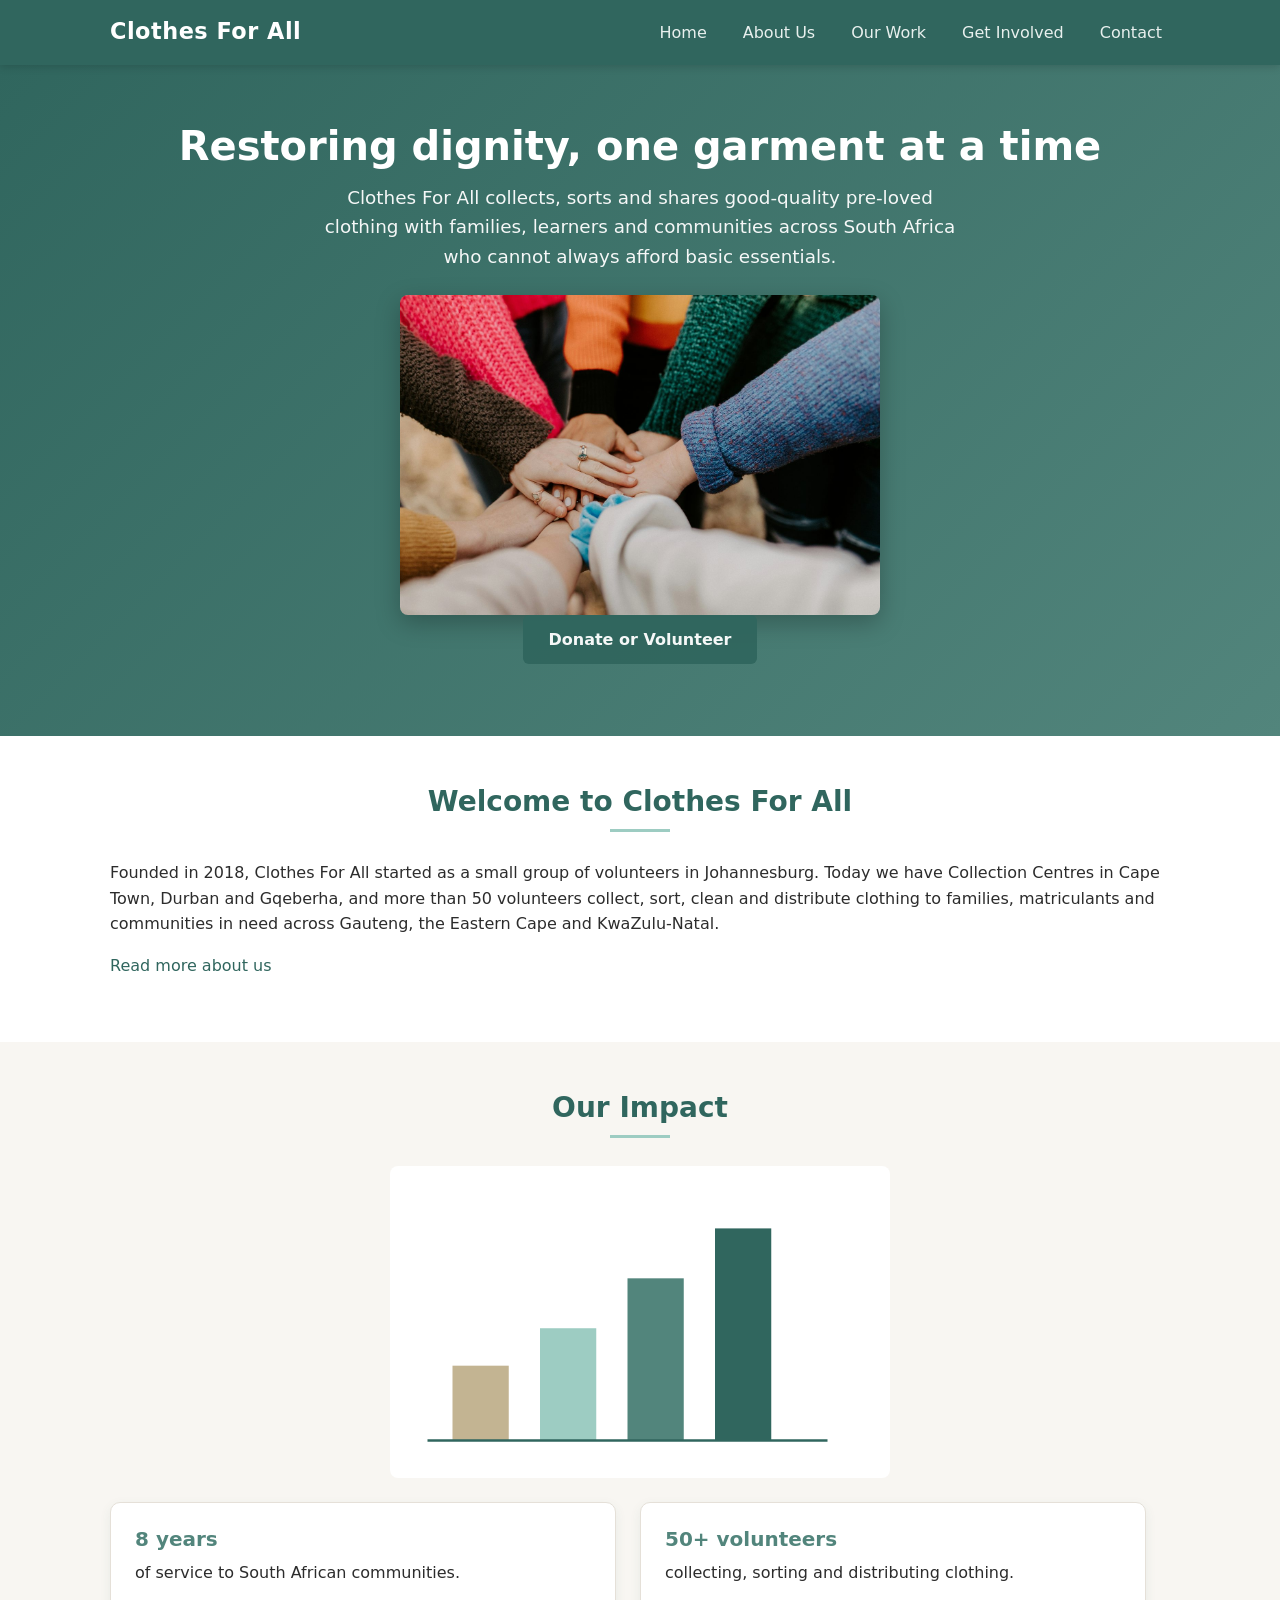
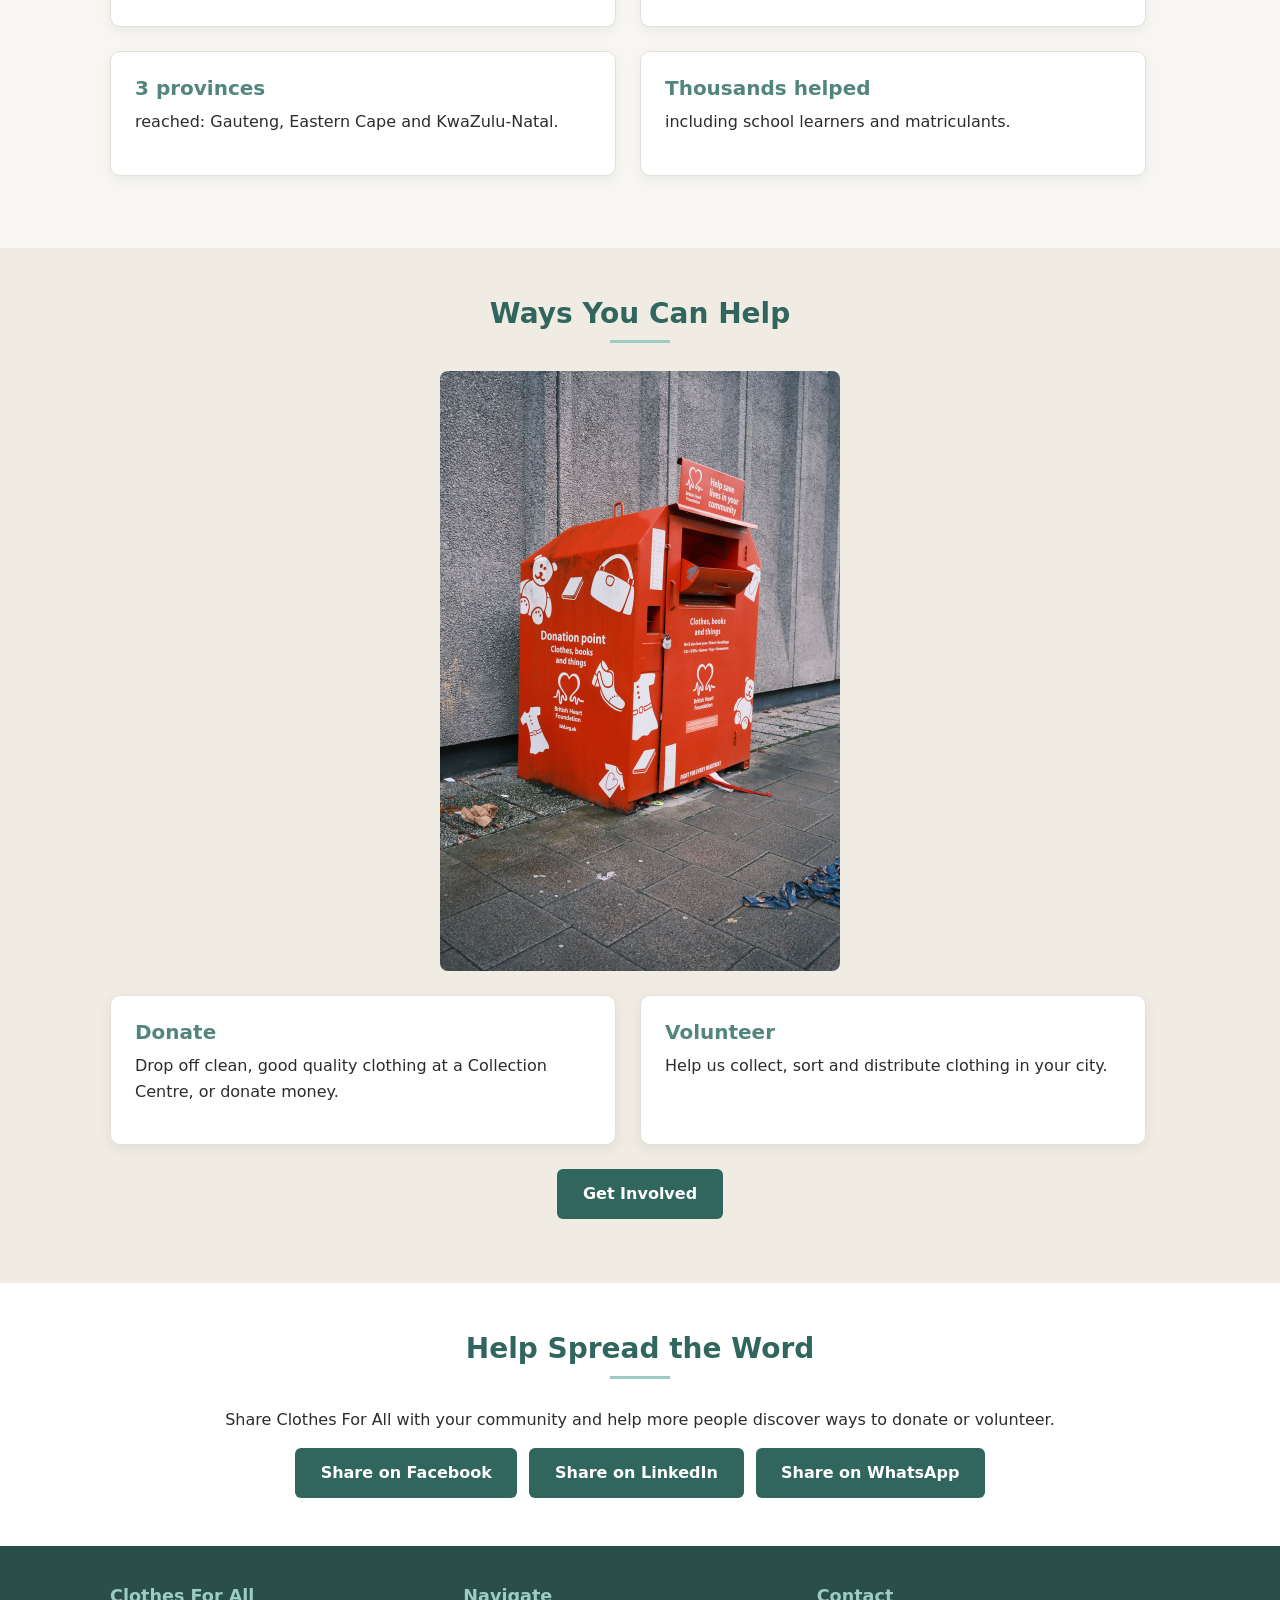
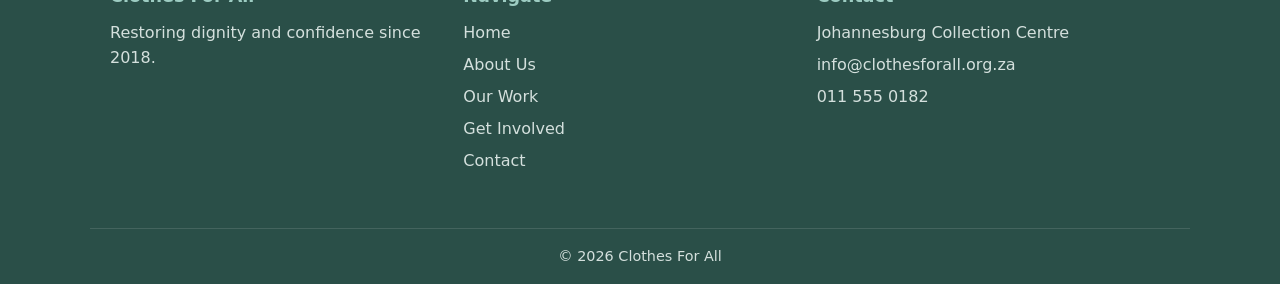
<file: index.html>
<!DOCTYPE html>
<html lang="en">
<head>
  <meta charset="UTF-8">
  <meta name="viewport" content="width=device-width, initial-scale=1.0">
  <meta http-equiv="Content-Security-Policy" content="default-src 'self'; base-uri 'self'; object-src 'none'; script-src 'self'; style-src 'self' 'unsafe-inline'; img-src 'self' data:; connect-src 'self' https://formsubmit.co; frame-src https://maps.google.com; form-action https://formsubmit.co; upgrade-insecure-requests">
  <title>Home | Clothes For All</title>
  <meta name="description" content="Clothes For All collects and redistributes quality pre-loved clothing to families, learners and communities across South Africa. Donate or volunteer.">
  <link rel="canonical" href="https://emgpsd.github.io/wede5020-2026-part-3-neontwampe06-prog/">
  <meta property="og:type" content="website">
  <meta property="og:title" content="Clothes For All | Clothing Support in South Africa">
  <meta property="og:description" content="Help Clothes For All collect and share good-quality clothing with families, learners and communities across South Africa.">
  <meta property="og:url" content="https://emgpsd.github.io/wede5020-2026-part-3-neontwampe06-prog/">
  <meta property="og:image" content="https://emgpsd.github.io/wede5020-2026-part-3-neontwampe06-prog/images/hands-together-community-support.jpg">
  <meta name="twitter:card" content="summary_large_image">
  <link rel="stylesheet" href="css/style.css">
</head>
<body>

  <!-- Header with logo and navigation menu -->
  <header>
    <div class="container">
      <a href="index.html" class="logo">Clothes For All</a>
      <nav>
        <ul>
          <li><a href="index.html">Home</a></li>
          <li><a href="about.html">About Us</a></li>
          <li><a href="services.html">Our Work</a></li>
          <li><a href="enquiry.html">Get Involved</a></li>
          <li><a href="contact.html">Contact</a></li>
        </ul>
      </nav>
    </div>
  </header>

  <main>

    <!-- Hero section -->
    <section class="hero">
      <div class="container">
        <h1>Restoring dignity, one garment at a time</h1>
        <p>Clothes For All collects, sorts and shares good-quality pre-loved clothing with families, learners and communities across South Africa who cannot always afford basic essentials.</p>
        <img src="images/hands-together-community-support.jpg" alt="People placing their hands together to represent unity and community support" width="500" fetchpriority="high" decoding="async">
        <p><a href="enquiry.html" class="btn">Donate or Volunteer</a></p>
      </div>
    </section>

    <!-- Short introduction -->
    <section class="section-white">
      <div class="container">
        <h2>Welcome to Clothes For All</h2>
        <p>
          Founded in 2018, Clothes For All started as a small group of
          volunteers in Johannesburg. Today we have Collection Centres in
          Cape Town, Durban and Gqeberha, and more than 50 volunteers
          collect, sort, clean and distribute clothing to families,
          matriculants and communities in need across Gauteng, the Eastern
          Cape and KwaZulu-Natal.
        </p>
        <p><a href="about.html">Read more about us</a></p>
      </div>
    </section>

    <!-- Organisation facts -->
    <section>
      <div class="container">
        <h2>Our Impact</h2>
        <img src="images/impact-chart.svg" alt="Illustration of a rising bar chart representing the growth of our impact" width="500" loading="lazy" decoding="async">
        <div class="clearfix">
          <div class="col">
            <div class="card">
              <h3>8 years</h3>
              <p>of service to South African communities.</p>
            </div>
          </div>
          <div class="col">
            <div class="card">
              <h3>50+ volunteers</h3>
              <p>collecting, sorting and distributing clothing.</p>
            </div>
          </div>
        </div>
        <div class="clearfix">
          <div class="col">
            <div class="card">
              <h3>3 provinces</h3>
              <p>reached: Gauteng, Eastern Cape and KwaZulu-Natal.</p>
            </div>
          </div>
          <div class="col">
            <div class="card">
              <h3>Thousands helped</h3>
              <p>including school learners and matriculants.</p>
            </div>
          </div>
        </div>
      </div>
    </section>

    <!-- Ways to help -->
    <section class="section-taupe">
      <div class="container">
        <h2>Ways You Can Help</h2>
        <img src="images/donation-bin.jpg" alt="Red clothing donation bin on a city sidewalk" width="400" loading="lazy" decoding="async" style="margin: 0 auto 1.5rem; border-radius: 8px;">
        <div class="clearfix">
          <div class="col">
            <div class="card">
              <h3>Donate</h3>
              <p>Drop off clean, good quality clothing at a Collection Centre, or donate money.</p>
            </div>
          </div>
          <div class="col">
            <div class="card">
              <h3>Volunteer</h3>
              <p>Help us collect, sort and distribute clothing in your city.</p>
            </div>
          </div>
        </div>
        <p style="text-align:center;"><a href="enquiry.html" class="btn">Get Involved</a></p>
      </div>
    </section>

    <section class="section-white">
      <div class="container">
        <h2>Help Spread the Word</h2>
        <p style="text-align: center;">Share Clothes For All with your community and help more people discover ways to donate or volunteer.</p>
        <div class="social-share-links">
          <a class="btn" href="https://www.facebook.com/sharer/sharer.php?u=https%3A%2F%2Femgpsd.github.io%2Fwede5020-2026-part-3-neontwampe06-prog%2F" target="_blank" rel="noopener noreferrer">Share on Facebook</a>
          <a class="btn" href="https://www.linkedin.com/sharing/share-offsite/?url=https%3A%2F%2Femgpsd.github.io%2Fwede5020-2026-part-3-neontwampe06-prog%2F" target="_blank" rel="noopener noreferrer">Share on LinkedIn</a>
          <a class="btn" href="https://wa.me/?text=Discover%20Clothes%20For%20All%20and%20find%20ways%20to%20donate%20or%20volunteer%3A%20https%3A%2F%2Femgpsd.github.io%2Fwede5020-2026-part-3-neontwampe06-prog%2F" target="_blank" rel="noopener noreferrer">Share on WhatsApp</a>
        </div>
      </div>
    </section>

  </main>

  <!-- Footer -->
  <footer>
    <div class="container clearfix">
      <div class="footer-col">
        <h4>Clothes For All</h4>
        <p>Restoring dignity and confidence since 2018.</p>
      </div>
      <div class="footer-col">
        <h4>Navigate</h4>
        <ul>
          <li><a href="index.html">Home</a></li>
          <li><a href="about.html">About Us</a></li>
          <li><a href="services.html">Our Work</a></li>
          <li><a href="enquiry.html">Get Involved</a></li>
          <li><a href="contact.html">Contact</a></li>
        </ul>
      </div>
      <div class="footer-col">
        <h4>Contact</h4>
        <ul>
          <li>Johannesburg Collection Centre</li>
          <li>info@clothesforall.org.za</li>
          <li>011 555 0182</li>
        </ul>
      </div>
    </div>
    <div class="container footer-bottom">
      <p>&copy; <span id="current-year">2026</span> Clothes For All</p>
    </div>
  </footer>

  <script src="js/main.js"></script>
</body>
</html>
</file>
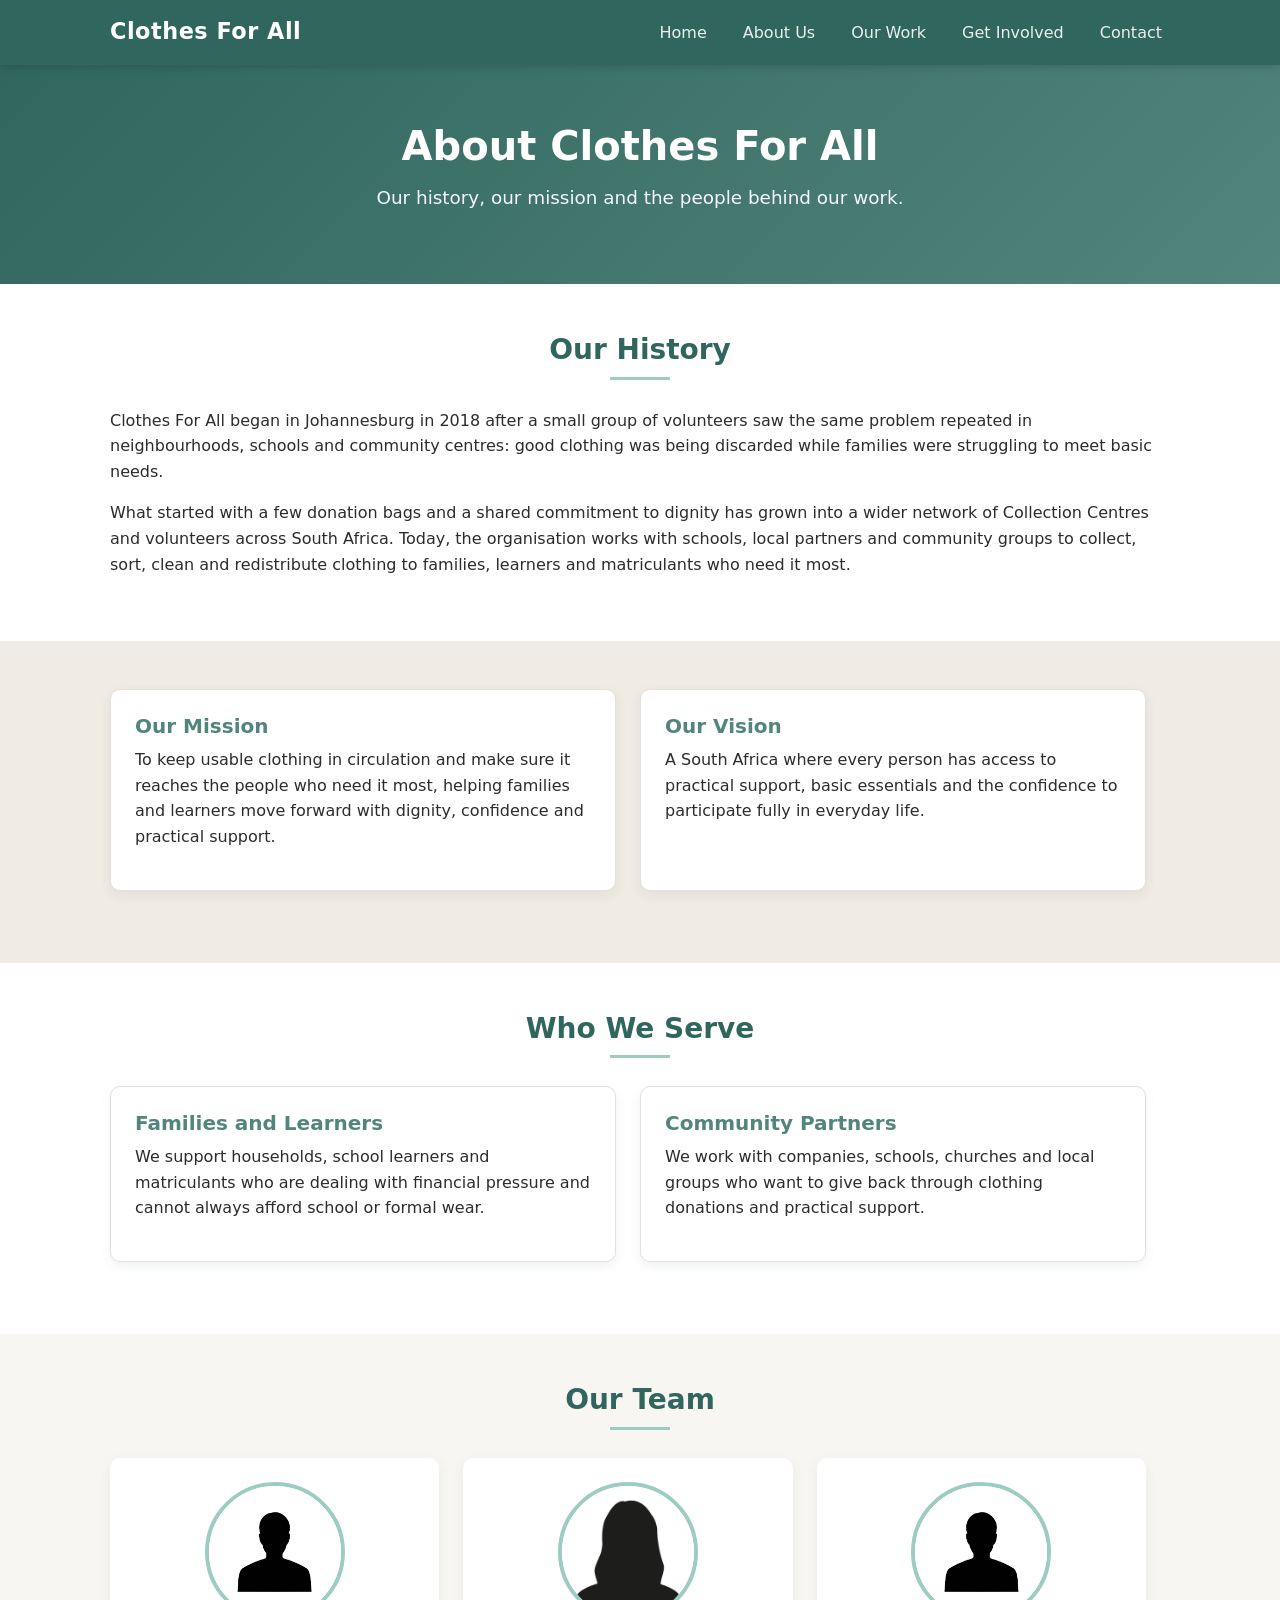
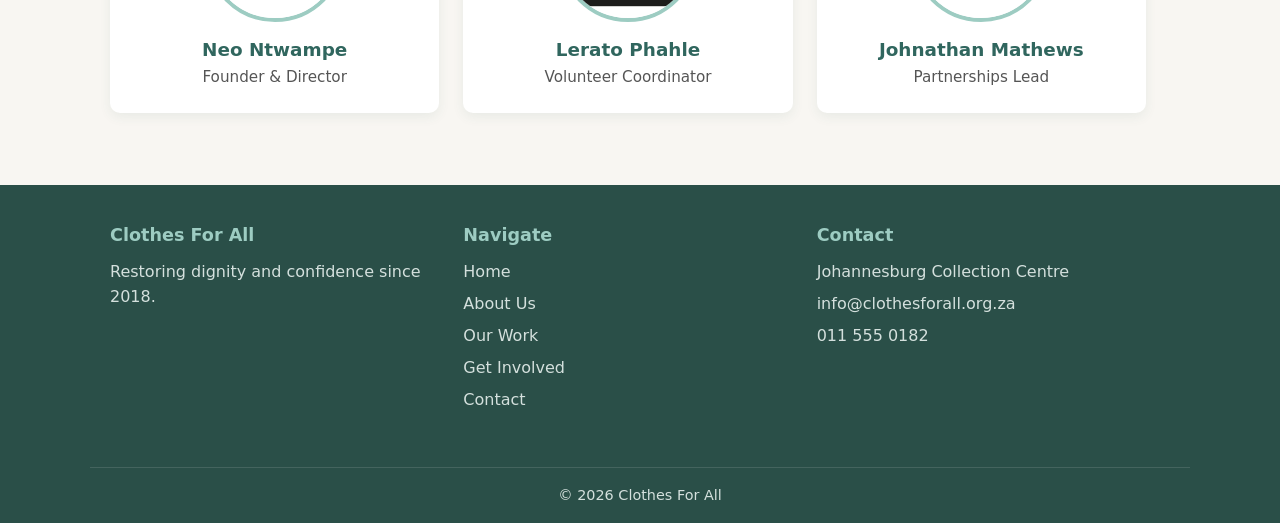
<file: about.html>
<!DOCTYPE html>
<html lang="en">
<head>
  <meta charset="UTF-8">
  <meta name="viewport" content="width=device-width, initial-scale=1.0">
  <meta http-equiv="Content-Security-Policy" content="default-src 'self'; base-uri 'self'; object-src 'none'; script-src 'self'; style-src 'self' 'unsafe-inline'; img-src 'self' data:; connect-src 'self' https://formsubmit.co; frame-src https://maps.google.com; form-action https://formsubmit.co; upgrade-insecure-requests">
  <title>About Clothes For All | Our Mission and Team</title>
  <meta name="description" content="Learn about Clothes For All, our mission to redistribute usable clothing in South Africa, the communities we serve and the team behind our work.">
  <link rel="canonical" href="https://emgpsd.github.io/wede5020-2026-part-3-neontwampe06-prog/about.html">
  <link rel="stylesheet" href="css/style.css">
</head>
<body>

  <!-- Header with logo and navigation menu -->
  <header>
    <div class="container">
      <a href="index.html" class="logo">Clothes For All</a>
      <nav>
        <ul>
          <li><a href="index.html">Home</a></li>
          <li><a href="about.html">About Us</a></li>
          <li><a href="services.html">Our Work</a></li>
          <li><a href="enquiry.html">Get Involved</a></li>
          <li><a href="contact.html">Contact</a></li>
        </ul>
      </nav>
    </div>
  </header>

  <main>

    <section class="hero">
      <div class="container">
        <h1>About Clothes For All</h1>
        <p>Our history, our mission and the people behind our work.</p>
      </div>
    </section>

    <!-- Organisation history -->
    <section class="section-white">
      <div class="container">
        <h2>Our History</h2>
        <p>
          Clothes For All began in Johannesburg in 2018 after a small group of volunteers saw the same problem repeated in neighbourhoods, schools and community centres: good clothing was being discarded while families were struggling to meet basic needs.
        </p>
        <p>
          What started with a few donation bags and a shared commitment to dignity has grown into a wider network of Collection Centres and volunteers across South Africa. Today, the organisation works with schools, local partners and community groups to collect, sort, clean and redistribute clothing to families, learners and matriculants who need it most.
        </p>
      </div>
    </section>

    <!-- Mission and vision -->
    <section class="section-taupe">
      <div class="container clearfix">
        <div class="col">
          <div class="card">
            <h3>Our Mission</h3>
            <p>
              To keep usable clothing in circulation and make sure it reaches the people who need it most, helping families and learners move forward with dignity, confidence and practical support.
            </p>
          </div>
        </div>
        <div class="col">
          <div class="card">
            <h3>Our Vision</h3>
            <p>
              A South Africa where every person has access to practical support, basic essentials and the confidence to participate fully in everyday life.
            </p>
          </div>
        </div>
      </div>
    </section>

    <!-- Who the organisation serves -->
    <section class="section-white">
      <div class="container">
        <h2>Who We Serve</h2>
        <div class="clearfix">
          <div class="col">
            <div class="card">
              <h3>Families and Learners</h3>
              <p>We support households, school learners and matriculants who are dealing with financial pressure and cannot always afford school or formal wear.</p>
            </div>
          </div>
          <div class="col">
            <div class="card">
              <h3>Community Partners</h3>
              <p>We work with companies, schools, churches and local groups who want to give back through clothing donations and practical support.</p>
            </div>
          </div>
        </div>
      </div>
    </section>

    <!-- Team members -->
    <section>
      <div class="container">
        <h2>Our Team</h2>
        <div class="clearfix">
          <div class="team-member">
            <img src="images/team-member-neo.jpg" alt="Portrait illustration of Neo Ntwampe" loading="lazy" decoding="async">
            <h3>Neo Ntwampe</h3>
            <p>Founder &amp; Director</p>
          </div>
          <div class="team-member">
            <img src="images/team-member-lerato.jpg" alt="Portrait illustration of Lerato Phahle" loading="lazy" decoding="async">
            <h3>Lerato Phahle</h3>
            <p>Volunteer Coordinator</p>
          </div>
          <div class="team-member">
            <img src="images/team-member-johnathan.jpg" alt="Portrait illustration of Johnathan Mathews" loading="lazy" decoding="async">
            <h3>Johnathan Mathews</h3>
            <p>Partnerships Lead</p>
          </div>
        </div>
      </div>
    </section>

  </main>

  <!-- Footer -->
  <footer>
    <div class="container clearfix">
      <div class="footer-col">
        <h4>Clothes For All</h4>
        <p>Restoring dignity and confidence since 2018.</p>
      </div>
      <div class="footer-col">
        <h4>Navigate</h4>
        <ul>
          <li><a href="index.html">Home</a></li>
          <li><a href="about.html">About Us</a></li>
          <li><a href="services.html">Our Work</a></li>
          <li><a href="enquiry.html">Get Involved</a></li>
          <li><a href="contact.html">Contact</a></li>
        </ul>
      </div>
      <div class="footer-col">
        <h4>Contact</h4>
        <ul>
          <li>Johannesburg Collection Centre</li>
          <li>info@clothesforall.org.za</li>
          <li>011 555 0182</li>
        </ul>
      </div>
    </div>
    <div class="container footer-bottom">
      <p>&copy; <span id="current-year">2026</span> Clothes For All</p>
    </div>
  </footer>

  <script src="js/main.js"></script>
</body>
</html>
</file>
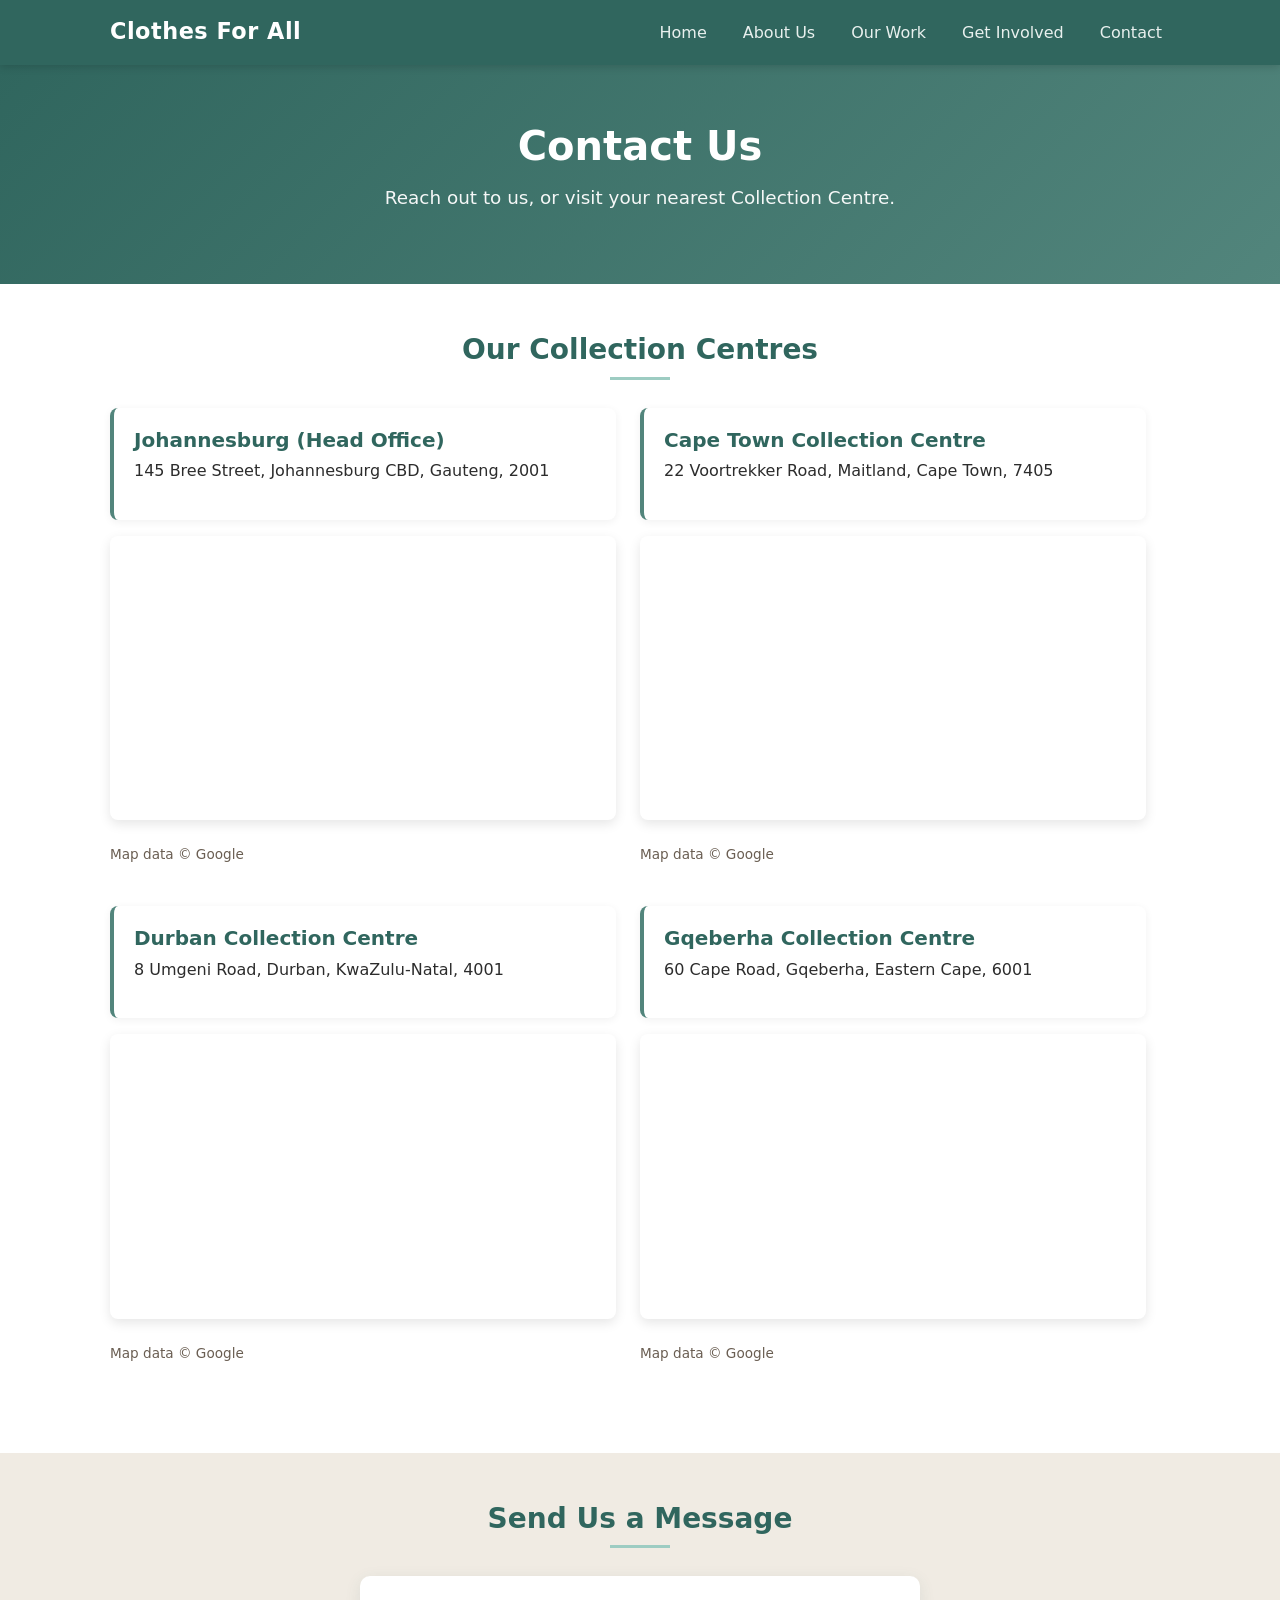
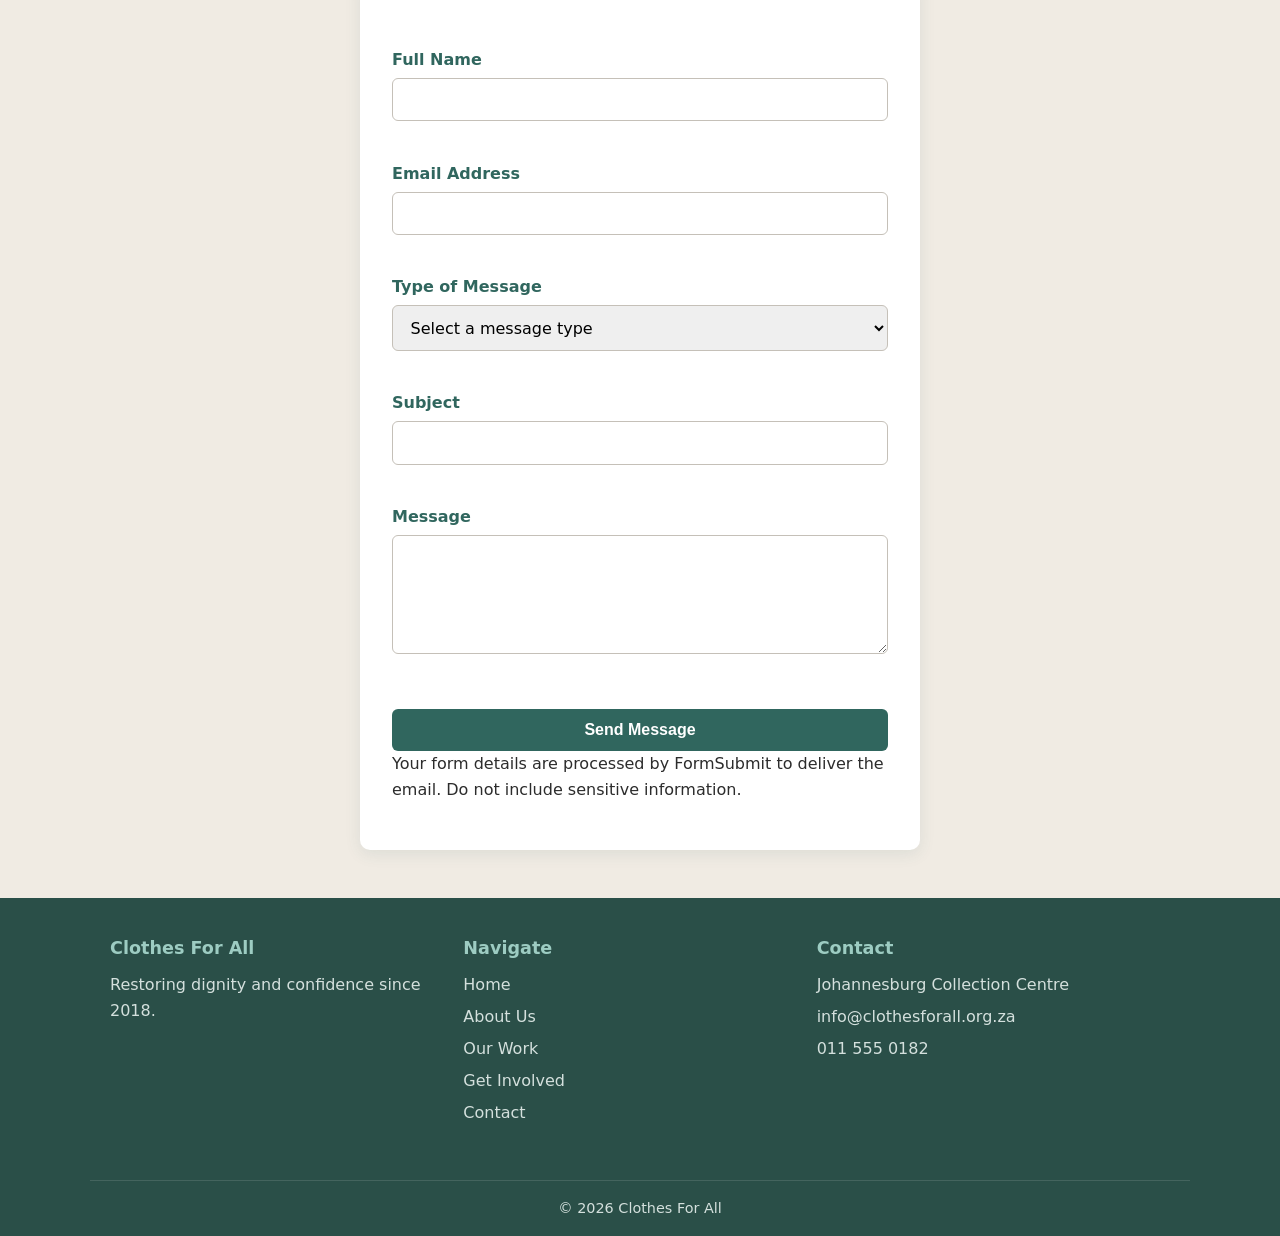
<file: contact.html>
<!DOCTYPE html>
<html lang="en">
<head>
  <meta charset="UTF-8">
  <meta name="viewport" content="width=device-width, initial-scale=1.0">
  <meta http-equiv="Content-Security-Policy" content="default-src 'self'; base-uri 'self'; object-src 'none'; script-src 'self'; style-src 'self' 'unsafe-inline'; img-src 'self' data:; connect-src 'self' https://formsubmit.co; frame-src https://www.google.com https://maps.google.com; form-action https://formsubmit.co; upgrade-insecure-requests">
  <title>Contact and Collection Centres | Clothes For All</title>
  <meta name="description" content="Contact Clothes For All and find collection centre locations in Johannesburg, Cape Town, Durban and Gqeberha, South Africa.">
  <link rel="canonical" href="https://emgpsd.github.io/wede5020-2026-part-3-neontwampe06-prog/contact.html">
  <link rel="stylesheet" href="css/style.css">
</head>
<body>

  <!-- Header with logo and navigation menu -->
  <header>
    <div class="container">
      <a href="index.html" class="logo">Clothes For All</a>
      <nav>
        <ul>
          <li><a href="index.html">Home</a></li>
          <li><a href="about.html">About Us</a></li>
          <li><a href="services.html">Our Work</a></li>
          <li><a href="enquiry.html">Get Involved</a></li>
          <li><a href="contact.html">Contact</a></li>
        </ul>
      </nav>
    </div>
  </header>

  <main>

    <section class="hero">
      <div class="container">
        <h1>Contact Us</h1>
        <p>Reach out to us, or visit your nearest Collection Centre.</p>
      </div>
    </section>

    <!-- Collection centre locations with maps -->
    <section class="section-white">
      <div class="container">
        <h2>Our Collection Centres</h2>

        <div class="clearfix">
          <div class="col">
            <div class="location-box">
              <h3>Johannesburg (Head Office)</h3>
              <p>145 Bree Street, Johannesburg CBD, Gauteng, 2001</p>
            </div>
            <div class="map-embed">
              <iframe
                src="https://www.google.com/maps?q=Johannesburg%20CBD%2C%20South%20Africa&output=embed"
                title="Map of the Johannesburg Collection Centre"
                loading="lazy">
              </iframe>
            </div>
            <p style="font-size: 0.85rem; color: #6a5e52; margin-top: 0.5rem;">Map data © Google</p>
          </div>

          <div class="col">
            <div class="location-box">
              <h3>Cape Town Collection Centre</h3>
              <p>22 Voortrekker Road, Maitland, Cape Town, 7405</p>
            </div>
            <div class="map-embed">
              <iframe
                src="https://www.google.com/maps?q=Maitland%2C%20Cape%20Town%2C%20South%20Africa&output=embed"
                title="Map of the Cape Town Collection Centre"
                loading="lazy">
              </iframe>
            </div>
            <p style="font-size: 0.85rem; color: #6a5e52; margin-top: 0.5rem;">Map data © Google</p>
          </div>
        </div>

        <div class="clearfix">
          <div class="col">
            <div class="location-box">
              <h3>Durban Collection Centre</h3>
              <p>8 Umgeni Road, Durban, KwaZulu-Natal, 4001</p>
            </div>
            <div class="map-embed">
              <iframe
                src="https://www.google.com/maps?q=8%20Umgeni%20Road%2C%20Durban%2C%20KwaZulu-Natal%2C%204001&output=embed"
                title="Map of the Durban Collection Centre at 8 Umgeni Road"
                loading="lazy">
              </iframe>
            </div>
            <p style="font-size: 0.85rem; color: #6a5e52; margin-top: 0.5rem;">Map data © Google</p>
          </div>
          <div class="col">
            <div class="location-box">
              <h3>Gqeberha Collection Centre</h3>
              <p>60 Cape Road, Gqeberha, Eastern Cape, 6001</p>
            </div>
            <div class="map-embed">
              <iframe
                src="https://www.google.com/maps?q=60%20Cape%20Road%2C%20Gqeberha%2C%20Eastern%20Cape%2C%206001&output=embed"
                title="Map of the Gqeberha Collection Centre at 60 Cape Road"
                loading="lazy">
              </iframe>
            </div>
            <p style="font-size: 0.85rem; color: #6a5e52; margin-top: 0.5rem;">Map data © Google</p>
          </div>
        </div>
      </div>
    </section>

    <!-- Contact form -->
    <section class="section-taupe">
      <div class="container">
        <h2>Send Us a Message</h2>

        <div class="form-box">
          <p id="form-message" role="status" aria-live="polite"></p>

          <form
            action="https://formsubmit.co/info@clothesforall.org.za"
            data-ajax-action="https://formsubmit.co/ajax/info@clothesforall.org.za"
            method="post"
            novalidate>
            <input type="text" name="_honey" tabindex="-1" autocomplete="off" aria-hidden="true" style="display:none">

            <label for="c-name">Full Name</label>
            <input type="text" id="c-name" name="name" maxlength="80" minlength="2" required aria-invalid="false">
            <div id="c-name-error" class="field-error" aria-live="polite"></div>

            <label for="c-email">Email Address</label>
            <input type="email" id="c-email" name="email" maxlength="254" required aria-invalid="false">
            <div id="c-email-error" class="field-error" aria-live="polite"></div>

            <label for="c-type">Type of Message</label>
            <select id="c-type" name="message-type" required aria-invalid="false">
              <option value="" disabled selected>Select a message type</option>
              <option value="General enquiry">General enquiry</option>
              <option value="Donation">Donation</option>
              <option value="Volunteer">Volunteering</option>
              <option value="Request for support">Request for support</option>
              <option value="Partnership or sponsorship">Partnership or sponsorship</option>
              <option value="Other">Other</option>
            </select>
            <div id="c-type-error" class="field-error" aria-live="polite"></div>

            <label for="c-subject">Subject</label>
            <input type="text" id="c-subject" name="subject" maxlength="120" minlength="3" required aria-invalid="false">
            <div id="c-subject-error" class="field-error" aria-live="polite"></div>

            <label for="c-message">Message</label>
            <textarea id="c-message" name="message" rows="5" minlength="10" maxlength="1000" required aria-invalid="false"></textarea>
            <div id="c-message-error" class="field-error" aria-live="polite"></div>

            <button type="submit" class="btn">Send Message</button>
          </form>
          <p>Your form details are processed by FormSubmit to deliver the email. Do not include sensitive information.</p>
        </div>
      </div>
    </section>

  </main>

  <!-- Footer -->
  <footer>
    <div class="container clearfix">
      <div class="footer-col">
        <h4>Clothes For All</h4>
        <p>Restoring dignity and confidence since 2018.</p>
      </div>
      <div class="footer-col">
        <h4>Navigate</h4>
        <ul>
          <li><a href="index.html">Home</a></li>
          <li><a href="about.html">About Us</a></li>
          <li><a href="services.html">Our Work</a></li>
          <li><a href="enquiry.html">Get Involved</a></li>
          <li><a href="contact.html">Contact</a></li>
        </ul>
      </div>
      <div class="footer-col">
        <h4>Contact</h4>
        <ul>
          <li>Johannesburg Collection Centre</li>
          <li>info@clothesforall.org.za</li>
          <li>011 555 0182</li>
        </ul>
      </div>
    </div>
    <div class="container footer-bottom">
      <p>&copy; <span id="current-year">2026</span> Clothes For All</p>
    </div>
  </footer>

  <script src="js/main.js"></script>
</body>
</html>
</file>
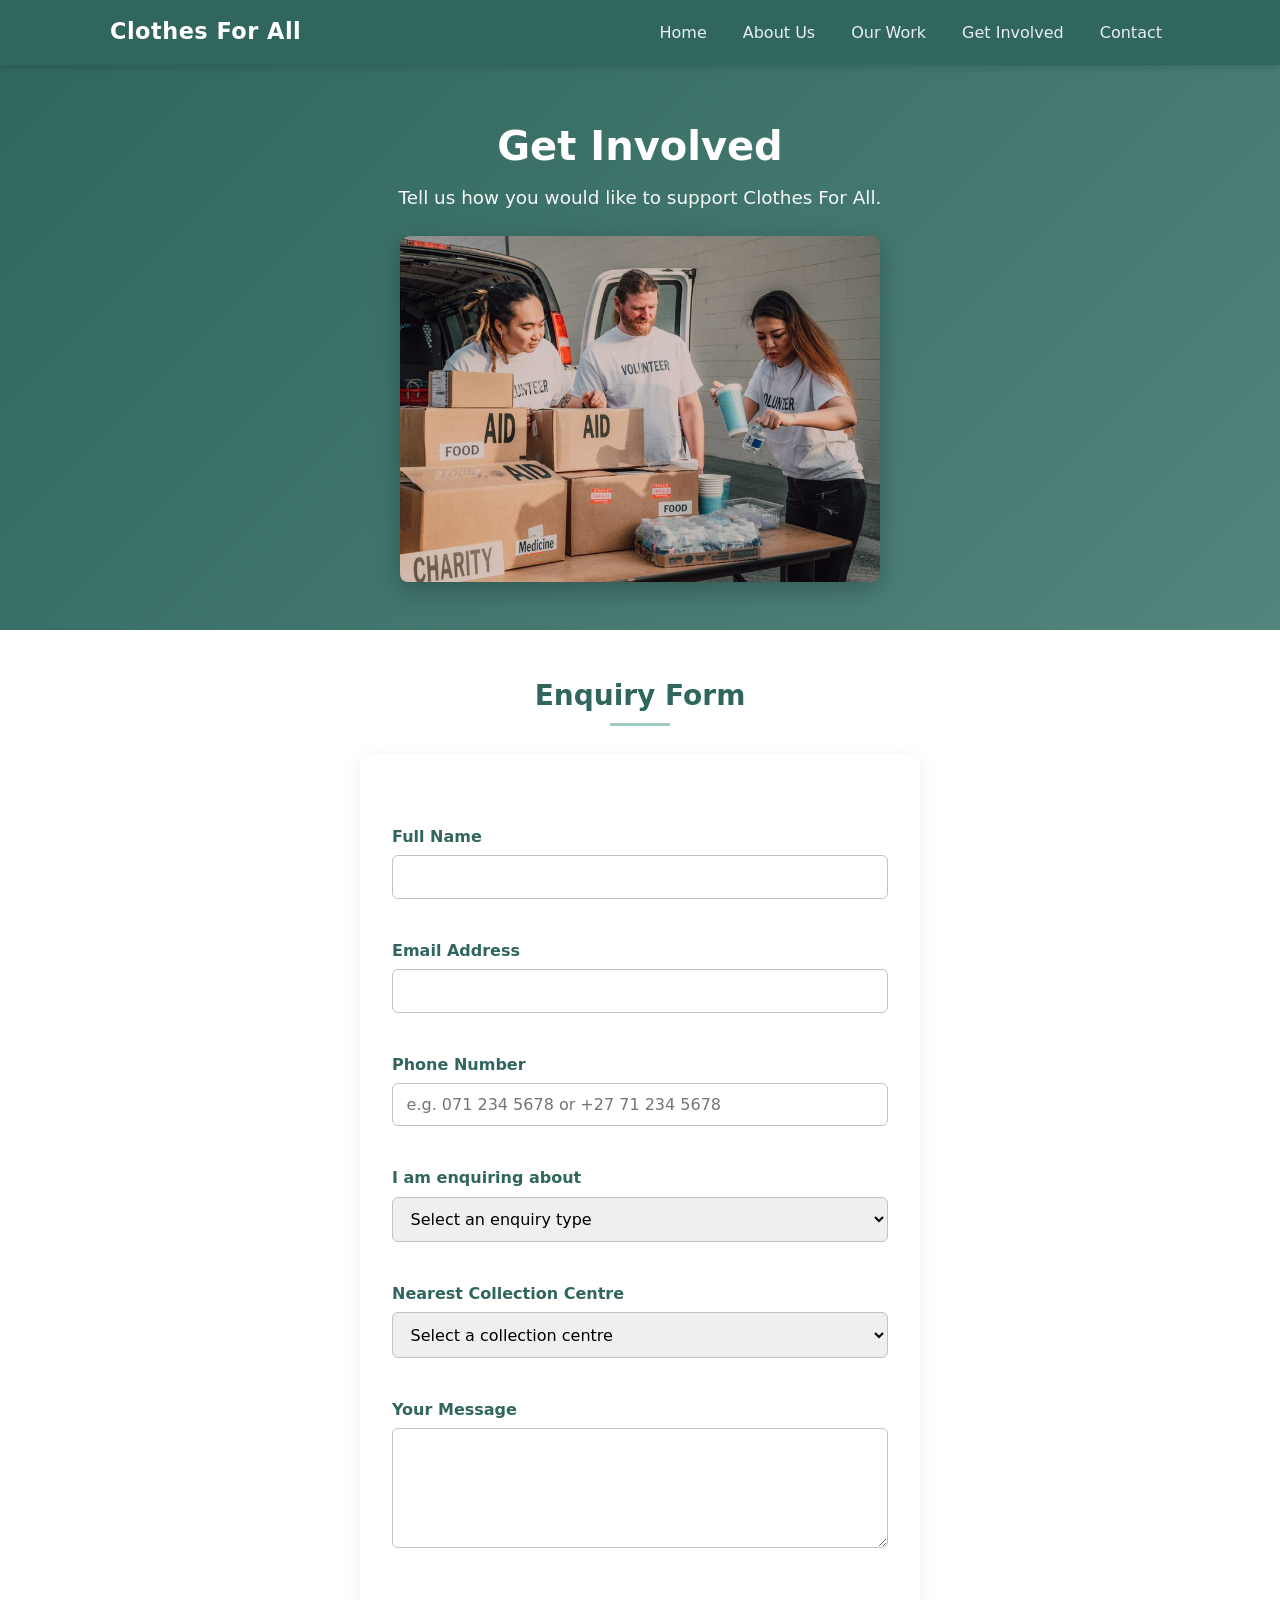
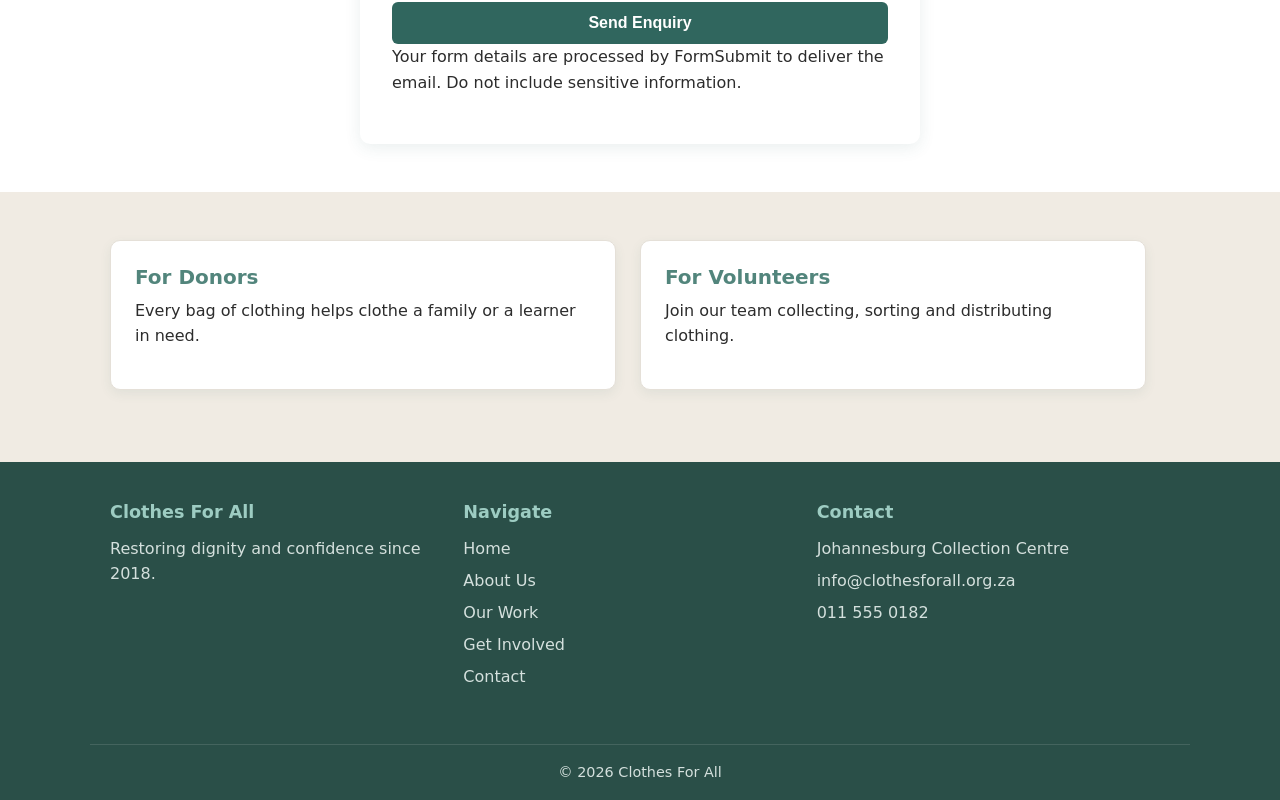
<file: enquiry.html>
<!DOCTYPE html>
<html lang="en">
<head>
  <meta charset="UTF-8">
  <meta name="viewport" content="width=device-width, initial-scale=1.0">
  <meta http-equiv="Content-Security-Policy" content="default-src 'self'; base-uri 'self'; object-src 'none'; script-src 'self'; style-src 'self' 'unsafe-inline'; img-src 'self' data:; connect-src 'self' https://formsubmit.co; frame-src https://maps.google.com; form-action https://formsubmit.co; upgrade-insecure-requests">
  <title>Donate or Volunteer | Get Involved with Clothes For All</title>
  <meta name="description" content="Donate clothing, volunteer or discuss sponsorship with Clothes For All. Send an enquiry and choose your nearest South African collection centre.">
  <link rel="canonical" href="https://emgpsd.github.io/wede5020-2026-part-3-neontwampe06-prog/enquiry.html">
  <link rel="stylesheet" href="css/style.css">
</head>
<body>

  <!-- Header with logo and navigation menu -->
  <header>
    <div class="container">
      <a href="index.html" class="logo">Clothes For All</a>
      <nav>
        <ul>
          <li><a href="index.html">Home</a></li>
          <li><a href="about.html">About Us</a></li>
          <li><a href="services.html">Our Work</a></li>
          <li><a href="enquiry.html">Get Involved</a></li>
          <li><a href="contact.html">Contact</a></li>
        </ul>
      </nav>
    </div>
  </header>

  <main>

    <section class="hero">
      <div class="container">
        <h1>Get Involved</h1>
        <p>Tell us how you would like to support Clothes For All.</p>
        <img src="images/sorting-clothes.jpg" alt="Volunteers organising clothing and aid donations for the community" width="500" fetchpriority="high" decoding="async">
      </div>
    </section>

    <!-- Enquiry form -->
    <section class="section-white">
      <div class="container">
        <h2>Enquiry Form</h2>

        <div class="form-box">
          <p id="form-message" role="status" aria-live="polite"></p>

          <form
            action="https://formsubmit.co/info@clothesforall.org.za"
            data-ajax-action="https://formsubmit.co/ajax/info@clothesforall.org.za"
            method="post"
            novalidate>
            <input type="text" name="_honey" tabindex="-1" autocomplete="off" aria-hidden="true" style="display:none">

            <label for="full-name">Full Name</label>
            <input type="text" id="full-name" name="full-name" maxlength="80" minlength="2" required aria-invalid="false">
            <div id="full-name-error" class="field-error" aria-live="polite"></div>

            <label for="email">Email Address</label>
            <input type="email" id="email" name="email" maxlength="254" required aria-invalid="false">
            <div id="email-error" class="field-error" aria-live="polite"></div>

            <label for="phone">Phone Number</label>
            <input type="tel" id="phone" name="phone" maxlength="15" aria-invalid="false" placeholder="e.g. 071 234 5678 or +27 71 234 5678">
            <div id="phone-error" class="field-error" aria-live="polite"></div>

            <label for="enquiry-type">I am enquiring about</label>
            <select id="enquiry-type" name="enquiry-type" required aria-invalid="false">
              <option value="" disabled selected>Select an enquiry type</option>
              <option value="donation">Donating clothing or money</option>
              <option value="volunteer">Becoming a volunteer</option>
              <option value="sponsor">Becoming a corporate sponsor</option>
              <option value="other">Other</option>
            </select>
            <div id="enquiry-type-error" class="field-error" aria-live="polite"></div>

            <label for="city">Nearest Collection Centre</label>
            <select id="city" name="city" aria-invalid="false">
              <option value="">Select a collection centre</option>
              <option value="johannesburg">Johannesburg</option>
              <option value="cape-town">Cape Town</option>
              <option value="durban">Durban</option>
              <option value="gqeberha">Gqeberha</option>
            </select>
            <div id="city-error" class="field-error" aria-live="polite"></div>

            <label for="message">Your Message</label>
            <textarea id="message" name="message" rows="5" minlength="10" maxlength="1000" required aria-invalid="false"></textarea>
            <div id="message-error" class="field-error" aria-live="polite"></div>

            <button type="submit" class="btn">Send Enquiry</button>
          </form>
          <p>Your form details are processed by FormSubmit to deliver the email. Do not include sensitive information.</p>
        </div>
      </div>
    </section>

    <!-- Reasons to get involved -->
    <section class="section-taupe">
      <div class="container clearfix">
        <div class="col">
          <div class="card">
            <h3>For Donors</h3>
            <p>Every bag of clothing helps clothe a family or a learner in need.</p>
          </div>
        </div>
        <div class="col">
          <div class="card">
            <h3>For Volunteers</h3>
            <p>Join our team collecting, sorting and distributing clothing.</p>
          </div>
        </div>
      </div>
    </section>

  </main>

  <!-- Footer -->
  <footer>
    <div class="container clearfix">
      <div class="footer-col">
        <h4>Clothes For All</h4>
        <p>Restoring dignity and confidence since 2018.</p>
      </div>
      <div class="footer-col">
        <h4>Navigate</h4>
        <ul>
          <li><a href="index.html">Home</a></li>
          <li><a href="about.html">About Us</a></li>
          <li><a href="services.html">Our Work</a></li>
          <li><a href="enquiry.html">Get Involved</a></li>
          <li><a href="contact.html">Contact</a></li>
        </ul>
      </div>
      <div class="footer-col">
        <h4>Contact</h4>
        <ul>
          <li>Johannesburg Collection Centre</li>
          <li>info@clothesforall.org.za</li>
          <li>011 555 0182</li>
        </ul>
      </div>
    </div>
    <div class="container footer-bottom">
      <p>&copy; <span id="current-year">2026</span> Clothes For All</p>
    </div>
  </footer>

  <script src="js/main.js"></script>
</body>
</html>
</file>
<file: css/style.css>
/* =========================================================
   Clothes For All – style.css
   External stylesheet for Part 2 (CSS Styling & Responsive)
   Colour palette drawn from impact-chart.svg:
   #30665E (deep teal), #52857C, #9DCCC2, #C3B492 (taupe)
   ========================================================= */

/* ---------- 1. CSS Reset / Base ---------- */
*,
*::before,
*::after {
  box-sizing: border-box;
  margin: 0;
  padding: 0;
}

html {
  font-size: 100%;          /* 16px baseline */
  scroll-behavior: smooth;
}

body {
  font-family: "Segoe UI", system-ui, -apple-system, BlinkMacSystemFont, "Helvetica Neue", Arial, sans-serif;
  font-size: 1rem;
  line-height: 1.6;
  color: #2c2c2c;
  background-color: #f8f6f2;
  min-height: 100vh;
  display: flex;
  flex-direction: column;
}

img {
  max-width: 100%;
  height: auto;
  display: block;
}

a {
  color: #30665E;
  text-decoration: none;
  transition: color 0.25s ease, background-color 0.25s ease;
}

a:hover,
a:focus {
  color: #52857C;
  outline: none;
}

ul {
  list-style: none;
}

/* ---------- 2. Typography ---------- */
h1, h2, h3, h4 {
  font-weight: 700;
  line-height: 1.25;
  color: #30665E;
  margin-bottom: 0.75rem;
}

h1 { font-size: 2.25rem; }
h2 { font-size: 1.75rem; }
h3 { font-size: 1.25rem; }
h4 { font-size: 1.1rem; }

p {
  margin-bottom: 1rem;
}

/* ---------- 3. Layout helpers ---------- */
.container {
  width: 100%;
  max-width: 1100px;
  margin: 0 auto;
  padding: 0 1.25rem;
}

.clearfix::after {
  content: "";
  display: table;
  clear: both;
}

/* ---------- 4. Header & Navigation ---------- */
header {
  background-color: #30665E;
  color: #fff;
  padding: 0.9rem 0;
  position: sticky;
  top: 0;
  z-index: 100;
  box-shadow: 0 2px 8px rgba(0, 0, 0, 0.15);
}

header .container {
  display: flex;
  flex-wrap: wrap;
  align-items: center;
  justify-content: space-between;
  gap: 1rem;
}

.logo {
  font-size: 1.4rem;
  font-weight: 700;
  color: #fff;
  letter-spacing: 0.5px;
}

.logo:hover,
.logo:focus {
  color: #9DCCC2;
}

nav ul {
  display: flex;
  flex-wrap: wrap;
  gap: 0.35rem 1.25rem;
}

nav a {
  color: #e8f0ee;
  font-weight: 500;
  padding: 0.35rem 0.5rem;
  border-radius: 4px;
}

nav a:hover,
nav a:focus {
  background-color: rgba(255, 255, 255, 0.15);
  color: #fff;
}

/* ---------- 5. Hero ---------- */
.hero {
  background: linear-gradient(135deg, #30665E 0%, #52857C 100%);
  color: #fff;
  padding: 3.5rem 0 3rem;
  text-align: center;
}

.hero h1 {
  color: #fff;
  font-size: 2.5rem;
  margin-bottom: 0.75rem;
}

.hero p {
  font-size: 1.15rem;
  max-width: 640px;
  margin: 0 auto 1.5rem;
  opacity: 0.95;
}

.hero img {
  margin: 1.5rem auto 0;
  border-radius: 8px;
  box-shadow: 0 8px 24px rgba(0, 0, 0, 0.25);
  max-width: 480px;
}

.not-found {
  flex: 1;
  display: flex;
  align-items: center;
  min-height: 60vh;
}

.not-found-code {
  color: #9DCCC2;
  font-size: clamp(5rem, 18vw, 9rem);
  font-weight: 800;
  line-height: 1;
  letter-spacing: 0.08em;
  margin-bottom: 0.5rem;
}

.not-found .btn {
  background-color: #fff;
  color: #30665E;
}

.not-found .btn:hover,
.not-found .btn:focus {
  background-color: #9DCCC2;
  color: #2c2c2c;
}

.not-found-links {
  margin: 1.5rem auto 0;
  font-size: 0.95rem;
}

.not-found-links a {
  color: #fff;
  text-decoration: underline;
  text-underline-offset: 0.2em;
}

/* ---------- 6. Sections ---------- */
section {
  padding: 3rem 0;
}

.section-white {
  background-color: #ffffff;
}

.section-taupe {
  background-color: #f0ebe3; /* soft taupe derived from #C3B492 */
}

section h2 {
  text-align: center;
  margin-bottom: 1.75rem;
  position: relative;
}

section h2::after {
  content: "";
  display: block;
  width: 60px;
  height: 3px;
  background-color: #9DCCC2;
  margin: 0.6rem auto 0;
}

/* ---------- 7. Cards & Columns (Flexbox) ---------- */
.clearfix {
  display: flex;
  flex-wrap: wrap;
  gap: 1.5rem;
  margin-bottom: 1.5rem;
}

.col {
  flex: 1 1 280px;
}

.card {
  background-color: #fff;
  border-radius: 10px;
  padding: 1.5rem;
  height: 100%;
  box-shadow: 0 4px 12px rgba(48, 102, 94, 0.08);
  border: 1px solid #e5e0d8;
  transition: transform 0.25s ease, box-shadow 0.25s ease;
}

.card:hover {
  transform: translateY(-4px);
  box-shadow: 0 10px 24px rgba(48, 102, 94, 0.15);
}

.card h3 {
  color: #52857C;
  margin-bottom: 0.5rem;
}

/* ---------- 8. Buttons ---------- */
.btn {
  display: inline-block;
  background-color: #30665E;
  color: #fff;
  font-weight: 600;
  padding: 0.75rem 1.6rem;
  border-radius: 6px;
  border: none;
  cursor: pointer;
  font-size: 1rem;
  transition: background-color 0.25s ease, transform 0.15s ease;
}

.btn:hover,
.btn:focus {
  background-color: #52857C;
  color: #fff;
  transform: translateY(-2px);
}

.btn:active {
  transform: translateY(0);
}

.social-share-links {
  display: flex;
  justify-content: center;
  flex-wrap: wrap;
  gap: 0.75rem;
}

/* ---------- 9. Team members ---------- */
.team-member {
  flex: 1 1 200px;
  text-align: center;
  background-color: #fff;
  border-radius: 10px;
  padding: 1.5rem 1rem;
  box-shadow: 0 4px 12px rgba(48, 102, 94, 0.08);
}

.team-member img {
  width: 140px;
  height: 140px;
  object-fit: cover;
  border-radius: 50%;
  margin: 0 auto 1rem;
  border: 4px solid #9DCCC2;
  background-color: #e8f0ee;
}

.team-member h3 {
  margin-bottom: 0.25rem;
  font-size: 1.15rem;
}

.team-member p {
  color: #555;
  font-size: 0.95rem;
  margin-bottom: 0;
}

/* ---------- 10. Forms ---------- */
.form-box {
  max-width: 560px;
  margin: 0 auto;
  background-color: #fff;
  padding: 2rem;
  border-radius: 10px;
  box-shadow: 0 4px 16px rgba(48, 102, 94, 0.1);
}

.form-box label {
  display: block;
  font-weight: 600;
  margin-bottom: 0.35rem;
  color: #30665E;
}

.form-box input,
.form-box select,
.form-box textarea {
  width: 100%;
  padding: 0.7rem 0.85rem;
  margin-bottom: 1.1rem;
  border: 1px solid #c5c0b8;
  border-radius: 6px;
  font-size: 1rem;
  font-family: inherit;
  transition: border-color 0.2s ease, box-shadow 0.2s ease;
}

.form-box input:focus,
.form-box select:focus,
.form-box textarea:focus {
  outline: none;
  border-color: #52857C;
  box-shadow: 0 0 0 3px rgba(82, 133, 124, 0.25);
}

.form-box button {
  width: 100%;
  margin-top: 0.5rem;
}

.field-error {
  min-height: 1.1rem;
  font-size: 0.82rem;
  color: #8b1e1e;
  margin: -0.65rem 0 0.9rem;
}

.form-box input[aria-invalid="true"],
.form-box select[aria-invalid="true"],
.form-box textarea[aria-invalid="true"] {
  border-color: #8b1e1e;
  box-shadow: 0 0 0 3px rgba(139, 30, 30, 0.12);
}

#form-message {
  margin-bottom: 1rem;
  font-weight: 600;
  min-height: 1.4em;
}

#form-message.success {
  color: #30665E;
  background-color: #e8f5f2;
  padding: 0.6rem 0.9rem;
  border-radius: 6px;
}

#form-message.error {
  color: #8b1e1e;
  background-color: #fff0f0;
  padding: 0.6rem 0.9rem;
  border-radius: 6px;
}

#form-message.pending {
  color: #4a4038;
}

/* ---------- 11. FAQ accordion ---------- */
.faq-accordion {
  max-width: 820px;
  margin: 0 auto;
  display: flex;
  flex-direction: column;
  gap: 1rem;
}

.faq-item {
  background-color: #fff;
  border: 1px solid #e5e0d8;
  border-radius: 10px;
  overflow: hidden;
  box-shadow: 0 4px 12px rgba(48, 102, 94, 0.08);
  transition: transform 0.25s ease, box-shadow 0.25s ease;
}

.faq-item:hover {
  transform: translateY(-2px);
  box-shadow: 0 8px 20px rgba(48, 102, 94, 0.12);
}

.faq-question {
  width: 100%;
  background: transparent;
  border: none;
  padding: 1.1rem 1.25rem;
  text-align: left;
  font: inherit;
  font-weight: 700;
  color: #30665E;
  display: flex;
  align-items: center;
  justify-content: space-between;
  gap: 1rem;
  cursor: pointer;
  transition: background-color 0.25s ease;
}

.faq-question:hover,
.faq-question:focus {
  background-color: #f7faf9;
  outline: none;
}

.faq-question::after {
  content: "+";
  font-size: 1.5rem;
  line-height: 1;
  color: #52857C;
  transition: transform 0.25s ease;
}

.faq-item.is-open .faq-question::after {
  content: "−";
}

.faq-answer {
  max-height: 0;
  overflow: hidden;
  transition: max-height 0.35s ease, padding 0.35s ease;
  padding: 0 1.25rem;
}

.faq-item.is-open .faq-answer {
  max-height: 220px;
  padding: 0 1.25rem 1.1rem;
}

.faq-answer p {
  margin-bottom: 0;
}

/* ---------- 12. Gallery / lightbox ---------- */
.gallery-grid {
  display: grid;
  grid-template-columns: repeat(4, minmax(0, 1fr));
  gap: 1rem;
}

.gallery-item {
  border: none;
  background: transparent;
  padding: 0;
  cursor: pointer;
  border-radius: 10px;
  overflow: hidden;
  box-shadow: 0 6px 16px rgba(48, 102, 94, 0.12);
  transition: transform 0.25s ease, box-shadow 0.25s ease;
}

.gallery-item:hover,
.gallery-item:focus {
  transform: translateY(-4px);
  box-shadow: 0 12px 24px rgba(48, 102, 94, 0.16);
  outline: none;
}

.gallery-item img {
  width: 100%;
  height: 220px;
  object-fit: cover;
  transition: transform 0.3s ease;
}

.gallery-item:hover img,
.gallery-item:focus img {
  transform: scale(1.04);
}

.lightbox {
  position: fixed;
  inset: 0;
  display: none;
  align-items: center;
  justify-content: center;
  background: rgba(21, 23, 24, 0.8);
  padding: 1.5rem;
  z-index: 200;
}

.lightbox.is-open {
  display: flex;
}

.lightbox-content {
  position: relative;
  background: #fff;
  width: min(90vw, 760px);
  border-radius: 12px;
  overflow: hidden;
  box-shadow: 0 16px 36px rgba(0, 0, 0, 0.25);
  animation: lightboxFade 0.25s ease;
}

.lightbox-content img {
  width: 100%;
  max-height: 70vh;
  object-fit: cover;
}

.lightbox-caption {
  margin: 0;
  padding: 0.9rem 1rem 1.1rem;
  font-weight: 600;
  color: #30665E;
  background-color: #fff;
}

.lightbox-close {
  position: absolute;
  top: 0.75rem;
  right: 0.75rem;
  width: 2.25rem;
  height: 2.25rem;
  border: none;
  border-radius: 50%;
  background: rgba(255, 255, 255, 0.85);
  color: #2c2c2c;
  font-size: 1.5rem;
  line-height: 1;
  cursor: pointer;
  z-index: 1;
}

@keyframes lightboxFade {
  from {
    opacity: 0;
    transform: translateY(12px);
  }
  to {
    opacity: 1;
    transform: translateY(0);
  }
}

/* ---------- 13. Location / Map boxes ---------- */
.location-box {
  background-color: #fff;
  padding: 1.25rem;
  border-radius: 8px;
  margin-bottom: 1rem;
  border-left: 4px solid #52857C;
  box-shadow: 0 2px 8px rgba(0, 0, 0, 0.06);
}

.location-box h3 {
  margin-bottom: 0.35rem;
}

.map-embed {
  position: relative;
  width: 100%;
  padding-bottom: 56.25%; /* 16:9 */
  height: 0;
  overflow: hidden;
  border-radius: 8px;
  margin-bottom: 1.5rem;
  box-shadow: 0 4px 12px rgba(0, 0, 0, 0.1);
}

.map-embed iframe {
  position: absolute;
  top: 0;
  left: 0;
  width: 100%;
  height: 100%;
  border: 0;
}

/* ---------- 14. Footer ---------- */
footer {
  background-color: #2a4f48;
  color: #d4e0dd;
  padding: 2.5rem 0 0;
  margin-top: auto;
}

.footer-col {
  flex: 1 1 200px;
  margin-bottom: 1.5rem;
}

.footer-col h4 {
  color: #9DCCC2;
  margin-bottom: 0.75rem;
}

.footer-col ul li {
  margin-bottom: 0.4rem;
}

.footer-col a {
  color: #d4e0dd;
}

.footer-col a:hover,
.footer-col a:focus {
  color: #9DCCC2;
}

.footer-bottom {
  border-top: 1px solid rgba(255, 255, 255, 0.12);
  padding: 1rem 0;
  text-align: center;
  font-size: 0.9rem;
}

.footer-bottom p {
  margin-bottom: 0;
}

/* ---------- 15. Utility images in content ---------- */
section img {
  margin: 0 auto 1.5rem;
  border-radius: 8px;
}

/* =========================================================
   RESPONSIVE DESIGN
   Breakpoints: 900px (tablet), 600px (mobile)
   ========================================================= */

/* ---- Tablet (≤ 900px) ---- */
@media (max-width: 900px) {
  h1 { font-size: 2rem; }
  .hero h1 { font-size: 2.1rem; }
  h2 { font-size: 1.5rem; }

  header .container {
    flex-direction: column;
    text-align: center;
  }

  nav ul {
    justify-content: center;
  }

  .hero {
    padding: 2.5rem 0 2rem;
  }

  section {
    padding: 2.25rem 0;
  }

  .clearfix {
    gap: 1.25rem;
  }
}

/* ---- Mobile (≤ 600px) ---- */
@media (max-width: 600px) {
  html {
    font-size: 95%;
  }

  h1 { font-size: 1.7rem; }
  .hero h1 { font-size: 1.8rem; }
  h2 { font-size: 1.35rem; }

  .container {
    padding: 0 1rem;
  }

  header {
    padding: 0.75rem 0;
  }

  nav ul {
    flex-direction: column;
    gap: 0.25rem;
    width: 100%;
  }

  nav a {
    display: block;
    padding: 0.5rem;
  }

  .hero {
    padding: 2rem 0 1.75rem;
  }

  .hero img {
    max-width: 100%;
  }

  .col,
  .team-member {
    flex: 1 1 100%;
  }

  .card {
    padding: 1.25rem;
  }

  .form-box {
    padding: 1.5rem 1.1rem;
  }

  .map-embed {
    padding-bottom: 75%; /* taller on small screens */
  }

  .gallery-grid {
    grid-template-columns: repeat(2, minmax(0, 1fr));
  }

  footer .container.clearfix {
    flex-direction: column;
    gap: 0.5rem;
  }
}

@media (max-width: 480px) {
  .gallery-grid {
    grid-template-columns: 1fr;
  }
}

/* ---- Very small phones (≤ 400px) ---- */
@media (max-width: 400px) {
  .hero h1 {
    font-size: 1.55rem;
  }

  .btn {
    width: 100%;
    text-align: center;
  }
}

/* Keyboard users need a clear focus indicator independent of hover styling. */
a:focus-visible,
button:focus-visible,
input:focus-visible,
select:focus-visible,
textarea:focus-visible {
  outline: 3px solid #2c2c2c;
  outline-offset: 3px;
}

header a:focus-visible,
footer a:focus-visible,
.btn:focus-visible {
  outline-color: #fff;
}

@media (prefers-reduced-motion: reduce) {
  *,
  *::before,
  *::after {
    scroll-behavior: auto !important;
    animation-duration: 0.01ms !important;
    animation-iteration-count: 1 !important;
    transition-duration: 0.01ms !important;
  }
}
</file>
